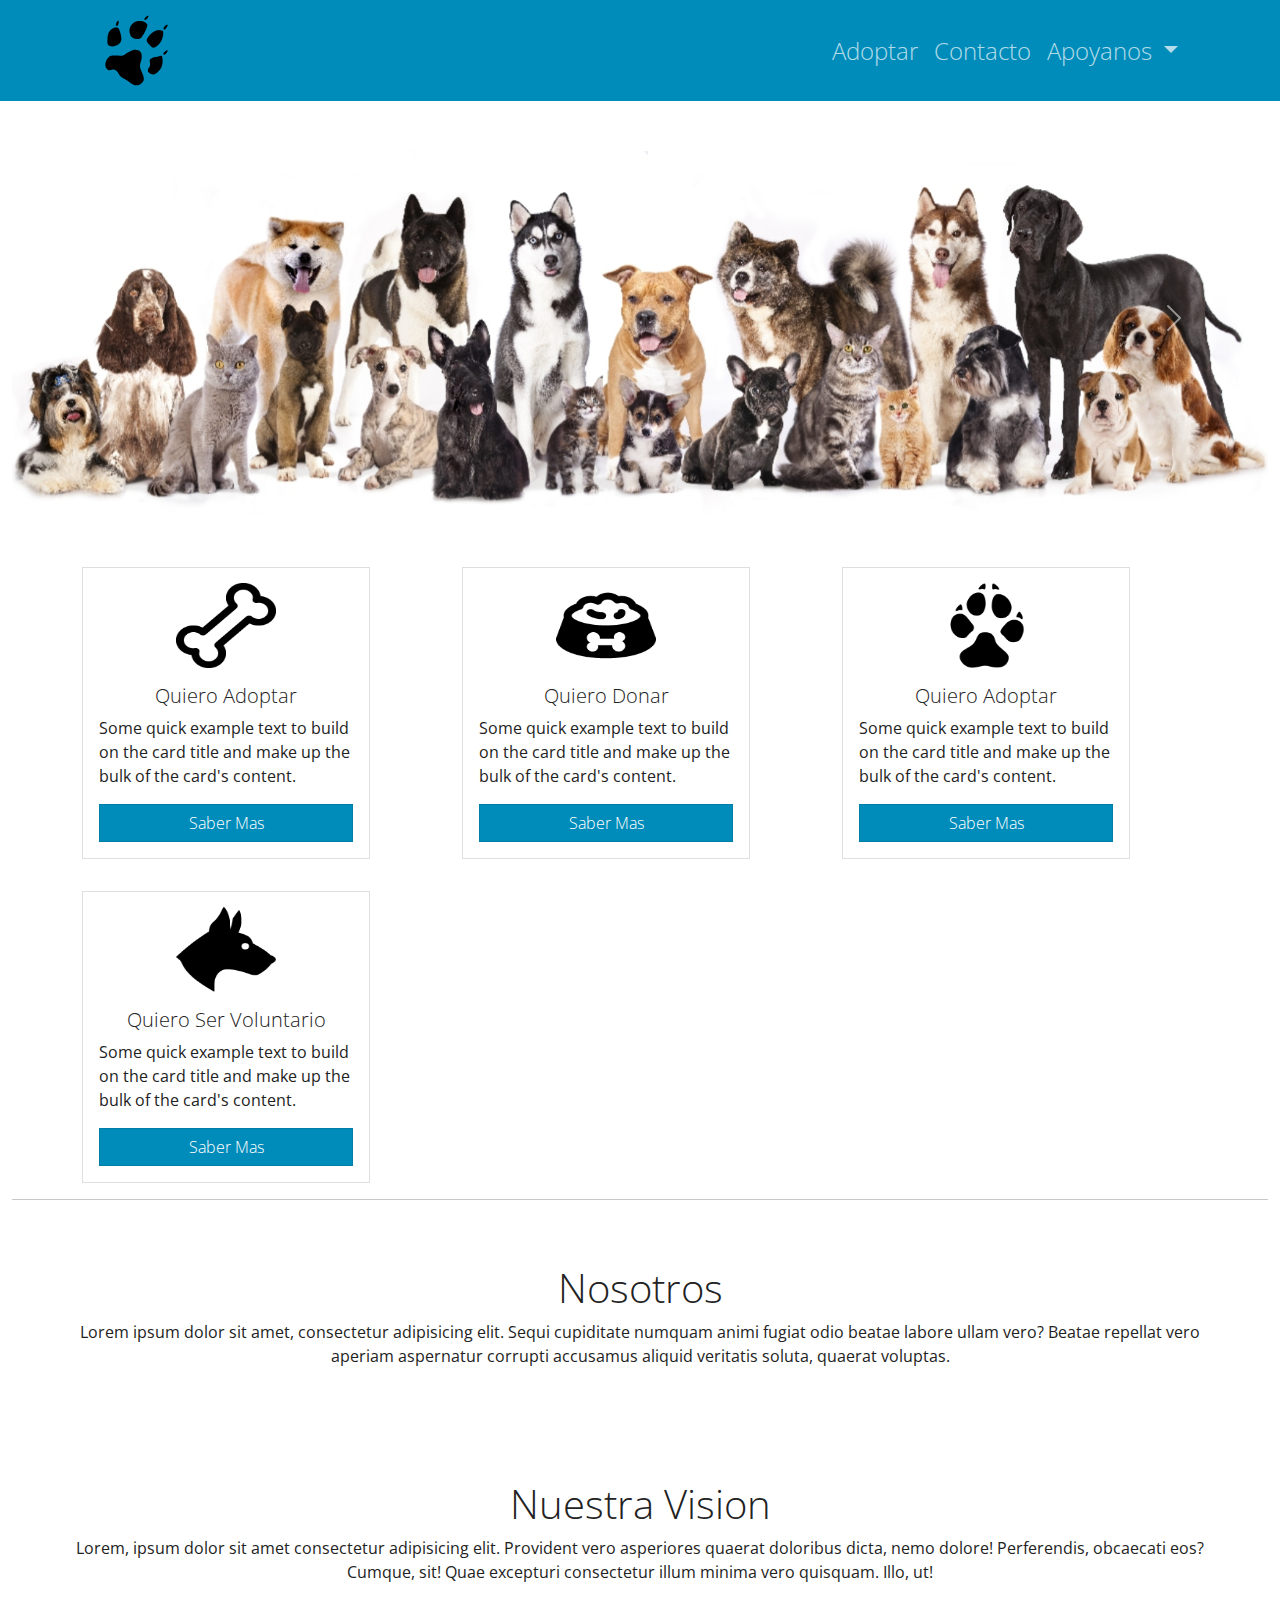
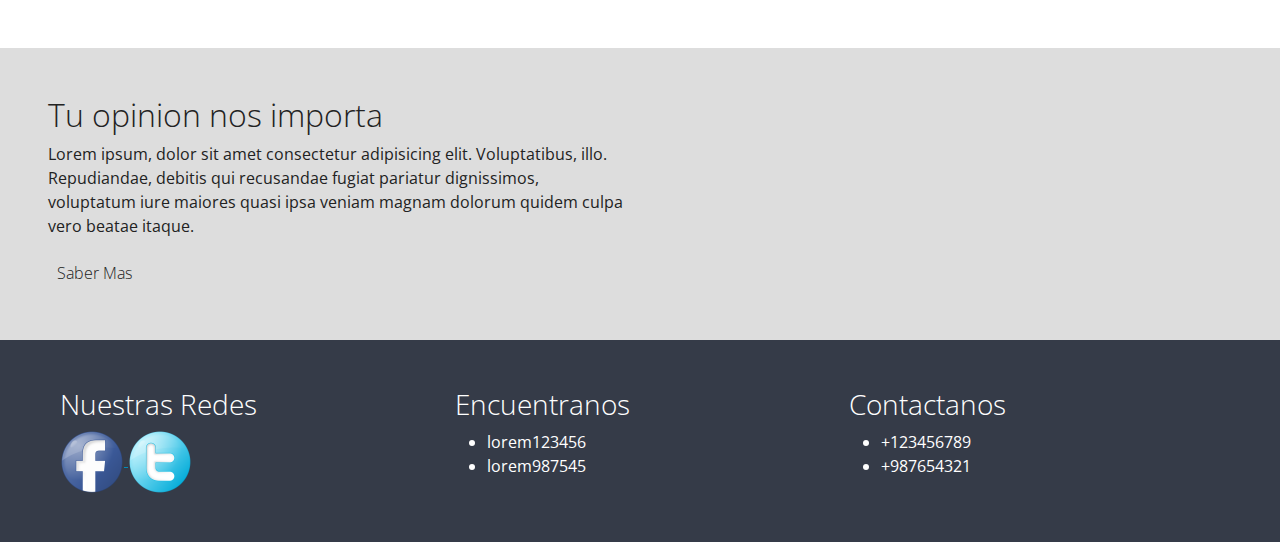
<file: index.html>
<!DOCTYPE html>
<html lang="en">
<head>
    <meta charset="UTF-8">
    <meta http-equiv="X-UA-Compatible" content="IE=edge">
    <meta name="viewport" content="width=device-width, initial-scale=1.0">
    <title>Document</title>

    <link rel="icon" type="image/jpg" href="img/favicon.png"/>
    <!-- Boostrap css -->
    <link rel="stylesheet" href="css/bootstrap.min.css">
    <!-- Mi css -->
    <link rel="stylesheet" href="css/style.css">
</head>
<body>
    <!-- inicia nav -->
<div class="container-fluid bg-primary">
    <div class="container bg-primary">
        <nav class="navbar navbar-expand-lg navbar-dark">
            <div class="container-fluid">
                <img src="img/Logo.svg" alt="logo">
                <button class="navbar-toggler" type="button" data-bs-toggle="collapse" data-bs-target="#navbarSupportedContent" aria-controls="navbarSupportedContent" aria-expanded="false" aria-label="Toggle navigation">
                <span class="navbar-toggler-icon"></span>
                </button>
                <div class="collapse navbar-collapse" id="navbarSupportedContent">
                <ul class="navbar-nav ms-auto mb-2 mb-lg-0"><hr>
                    <li class="nav-item">
                        <a class="nav-link" aria-current="page" href="#">Adoptar</a>
                    </li>
                    <li class="nav-item">
                        <a class="nav-link" href="views/contacto.html">Contacto</a>
                    </li>
                    <li class="nav-item dropdown">
                        <a class="nav-link dropdown-toggle" href="#" id="navbarDropdown" role="button" data-bs-toggle="dropdown" aria-expanded="false">
                        Apoyanos
                    </a>
                    <ul class="dropdown-menu" aria-labelledby="navbarDropdown">
                    <li><a class="dropdown-item" href="#">Donar</a></li>
                    <li><a class="dropdown-item" href="#">Voluntariado</a></li>
                    </ul>
                    </li>
                </ul>
                </div>
            </div>
        </nav>
    </div>
</div>
<!-- termina nav -->
<!-- comienza carousel -->
<div class="container-fluid">
    <div id="carouselExampleIndicators" class="carousel slide" data-bs-ride="carousel">
        <div class="carousel-indicators">
            <button type="button" data-bs-target="#carouselExampleIndicators" data-bs-slide-to="0" class="active" aria-current="true" aria-label="Slide 1"></button>
            <button type="button" data-bs-target="#carouselExampleIndicators" data-bs-slide-to="1" aria-label="Slide 2"></button>
            <button type="button" data-bs-target="#carouselExampleIndicators" data-bs-slide-to="2" aria-label="Slide 3"></button>
        </div>
        <div class="carousel-inner">
            <div class="carousel-item active">
            <img src="img/banner1.jpg" class="d-block w-100" alt="banner1">
            </div>
            <div class="carousel-item">
            <img src="img/banner2.jpg" class="d-block w-100" alt="banner2">
            </div>
            <div class="carousel-item">
            <img src="img/banner3.jpg" class="d-block w-100" alt="banner3">
            </div>
        </div>
        <button class="carousel-control-prev" type="button" data-bs-target="#carouselExampleIndicators" data-bs-slide="prev">
            <span class="carousel-control-prev-icon" aria-hidden="true"></span>
            <span class="visually-hidden">Previous</span>
        </button>
        <button class="carousel-control-next" type="button" data-bs-target="#carouselExampleIndicators" data-bs-slide="next">
            <span class="carousel-control-next-icon" aria-hidden="true"></span>
            <span class="visually-hidden">Next</span>
        </button>
    </div>
</div>
<!-- termina carousel -->
<!-- comienza cards -->
<div class="container">
    <div class="row">
        <div class="col">
            <div class="card" style="width: 18rem;">
                <img class="card-img-top card-img" src="img/card1.png" alt="Card image cap">
                <div class="card-body">
                    <h5 class="card-title">Quiero Adoptar</h5>
                    <p class="card-text">Some quick example text to build on the card title and make up the bulk of the card's content.</p>
                    <a href="#" class="btn btn-primary col-12">Saber Mas</a>
                </div>
            </div>
        </div>
        <div class="col">
            <div class="card" style="width: 18rem;">
                <img class="card-img-top card-img" src="img/card2.png" alt="Card image cap">
                <div class="card-body">
                    <h5 class="card-title">Quiero Donar</h5>
                    <p class="card-text">Some quick example text to build on the card title and make up the bulk of the card's content.</p>
                    <a href="#" class="btn btn-primary col-12">Saber Mas</a>
                </div>
            </div>
        </div>
        <div class="col">
            <div class="card" style="width: 18rem;">
                <img class="card-img-top card-img" src="img/card3.png" alt="Card image cap">
                <div class="card-body">
                    <h5 class="card-title">Quiero Adoptar</h5>
                    <p class="card-text">Some quick example text to build on the card title and make up the bulk of the card's content.</p>
                    <a href="#" class="btn btn-primary col-12">Saber Mas</a>
                </div>
            </div>
        </div>
        <div class="col">
            <div class="card" style="width: 18rem;">
                <img class="card-img-top card-img" src="img/card4.png" alt="Card image cap">
                <div class="card-body">
                    <h5 class="card-title">Quiero Ser Voluntario</h5>
                    <p class="card-text">Some quick example text to build on the card title and make up the bulk of the card's content.</p>
                    <a href="#" class="btn btn-primary col-12">Saber Mas</a>
                </div>
            </div>
        </div>
    </div>
</div>
<!-- termina cards -->
<section class="container-fluid"><hr>
    <div class="col box1">
        <h1>Nosotros</h1>
        <p>Lorem ipsum dolor sit amet, consectetur adipisicing elit. Sequi cupiditate numquam animi fugiat odio beatae labore ullam vero? Beatae repellat vero aperiam aspernatur corrupti accusamus aliquid veritatis soluta, quaerat voluptas.</p>
    </div>
    <div class="col box1">
        <h1>Nuestra Vision</h1>
        <p>Lorem, ipsum dolor sit amet consectetur adipisicing elit. Provident vero asperiores quaerat doloribus dicta, nemo dolore! Perferendis, obcaecati eos? Cumque, sit! Quae excepturi consectetur illum minima vero quisquam. Illo, ut!</p>
    </div>
</section>
<!-- Info -->
<section class="info">
    <div>
        <h2>Tu opinion nos importa</h2>
        <p>Lorem ipsum, dolor sit amet consectetur adipisicing elit. Voluptatibus, illo. Repudiandae, debitis qui recusandae fugiat pariatur dignissimos, voluptatum iure maiores quasi ipsa veniam magnam dolorum quidem culpa vero beatae itaque.</p>
        <a href="#" class="btn">Saber Mas</a>
    </div>
</section>

<!-- Footer -->
<footer class="footer">
    <div class="container-fluid">
        <h3>Nuestras Redes</h3>
        <a href="https://www.facebook.com">
            <img src="img/facebook.png" alt="facebook">
        </a>
        <a href="https://twitter.com">
            <img src="img/twitter.png" alt="twitter">
        </a>
    </div>
    <div class="container-fluid">
        <h3>Encuentranos</h3>
        <ul>
            <li>lorem123456</li>
            <li>lorem987545</li>
        </ul>
    </div>
    <div class="container-fluid">
        <h3>Contactanos</h3>
        <ul>
            <li>+123456789</li>
            <li>+987654321</li>
        </ul>
    </div>
</footer>

<script src="https://cdn.jsdelivr.net/npm/bootstrap@5.0.1/dist/js/bootstrap.bundle.min.js"></script>

</body>
</html>
</file>
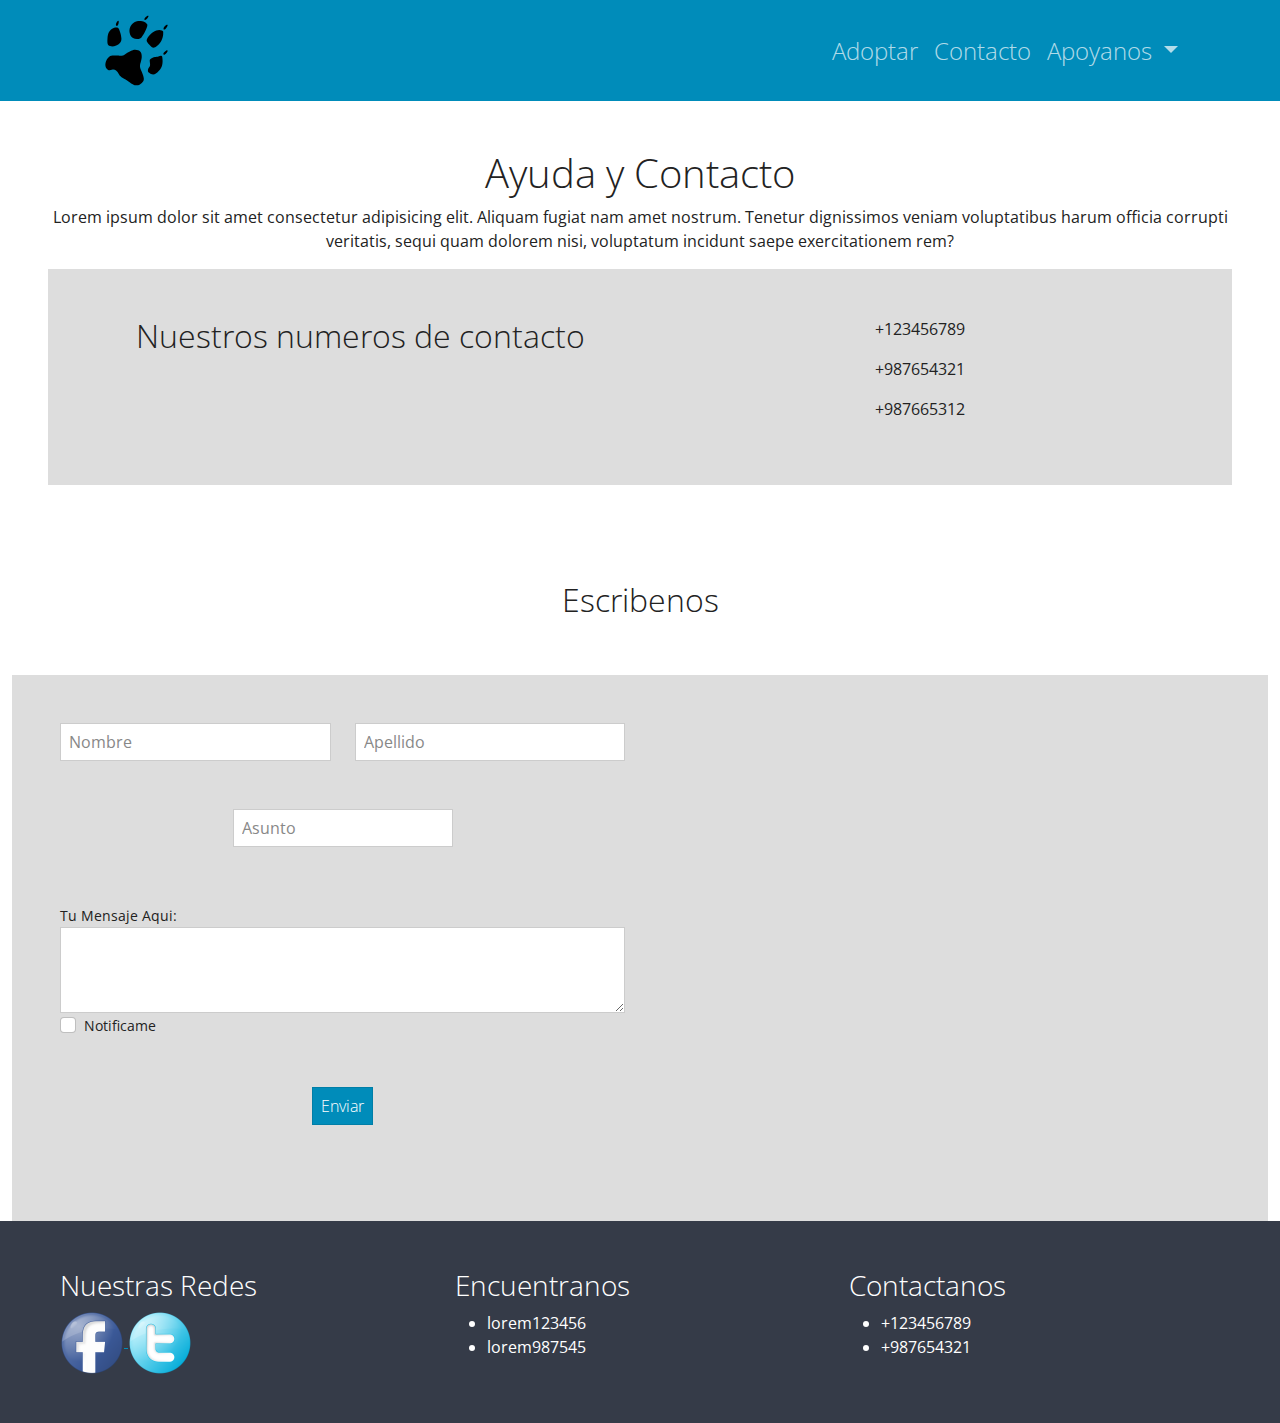
<file: views/contacto.html>
<!DOCTYPE html>
<html lang="en">
<head>
    <meta charset="UTF-8">
    <meta http-equiv="X-UA-Compatible" content="IE=edge">
    <meta name="viewport" content="width=device-width, initial-scale=1.0">
    <title>Document</title>

    <link rel="icon" type="image/jpg" href="../img/favicon.png"/>
    <!-- Boostrap css -->
    <link rel="stylesheet" href="../css/bootstrap.min.css">
    <!-- Mi css -->
    <link rel="stylesheet" href="../css/style.css">
</head>
<body>
    <!-- inicia nav -->
    <div class="container-fluid bg-primary">
        <div class="container bg-primary">
            <nav class="navbar navbar-expand-lg navbar-dark">
                <div class="container-fluid">
                    <a href="../index.html"><img src="../img/Logo.svg" alt="logo"></a>
                    <button class="navbar-toggler" type="button" data-bs-toggle="collapse" data-bs-target="#navbarSupportedContent" aria-controls="navbarSupportedContent" aria-expanded="false" aria-label="Toggle navigation">
                    <span class="navbar-toggler-icon"></span>
                    </button>
                    <div class="collapse navbar-collapse" id="navbarSupportedContent">
                    <ul class="navbar-nav ms-auto mb-2 mb-lg-0"><hr>
                        <li class="nav-item">
                            <a class="nav-link" aria-current="page" href="#">Adoptar</a>
                        </li>
                        <li class="nav-item">
                            <a class="nav-link" href="#">Contacto</a>
                        </li>
                        <li class="nav-item dropdown">
                            <a class="nav-link dropdown-toggle" href="#" id="navbarDropdown" role="button" data-bs-toggle="dropdown" aria-expanded="false">
                            Apoyanos
                        </a>
                        <ul class="dropdown-menu" aria-labelledby="navbarDropdown">
                        <li><a class="dropdown-item" href="#">Donar</a></li>
                        <li><a class="dropdown-item" href="#">Voluntariado</a></li>
                        </ul>
                        </li>
                    </ul>
                    </div>
                </div>
            </nav>
        </div>
    </div>
    <!-- termina nav -->
    <section class="box1">
        <div>
            <h1>Ayuda y Contacto</h1>
            <p>Lorem ipsum dolor sit amet consectetur adipisicing elit. Aliquam fugiat nam amet nostrum. Tenetur dignissimos veniam voluptatibus harum officia corrupti veritatis, sequi quam dolorem nisi, voluptatum incidunt saepe exercitationem rem?</p>
        </div>
        <div class="info">
            <h2>Nuestros numeros de contacto</h2>
            <div>
            <p>+123456789</p>
            <p>+987654321</p>
            <p>+987665312</p>
            </div>
        </div>
    </section>
    <!-- Formulario de contacto -->
<section class="container-fluid">
    <h2 class="box1">Escribenos</h2>
    <div class="info">
    <form>
        <div class="row">
            <div class="col">
            <input type="text" class="form-control" placeholder="Nombre">
            </div>
            <div class="col">
            <input type="text" class="form-control" placeholder="Apellido">
            </div>
        </div>
        <div class="col mb-2 box1">
            <label for="Asunto">
            <input type="text" class="form-control" placeholder="Asunto">
            </label>
        </div>
        <div class="form-group">
            <label for="exampleFormControlTextarea1">Tu Mensaje Aqui:</label>
            <textarea class="form-control" id="exampleFormControlTextarea1" rows="3"></textarea>
        </div>
        <div class="form-check">
            <input type="checkbox" class="form-check-input" id="exampleCheck1">
            <label class="form-check-label" for="exampleCheck1">Notificame</label>
        </div>
        <div class="box1">
            <button type="submit" class="btn btn-primary">Enviar</button>
        </div>
    </div>
    </form>
    
</section>

    <!-- Footer -->
<footer class="footer">
    <div class="container-fluid">
        <h3>Nuestras Redes</h3>
        <a href="https://www.facebook.com">
            <img src="../img/facebook.png" alt="facebook">
        </a>
        <a href="https://twitter.com">
            <img src="../img/twitter.png" alt="twitter">
        </a>
    </div>
    <div class="container-fluid">
        <h3>Encuentranos</h3>
        <ul>
            <li>lorem123456</li>
            <li>lorem987545</li>
        </ul>
    </div>
    <div class="container-fluid">
        <h3>Contactanos</h3>
        <ul>
            <li>+123456789</li>
            <li>+987654321</li>
        </ul>
    </div>
</footer>
</body>
</html>
</file>
<file: css/style.css>
nav img {
    width: 85px;
    height: 85px;
    padding: 4px;
    bottom: 0;
    right: 0;
}

nav a{
    font-size: 1.5rem;
}



h5{
    text-align: center;
}

.card{
    margin-top: 2rem;
}
.card-img{
    margin: auto;
    padding-top: 15px;
    height: 100px;
    width: 100px;
}

.btn{
    margin: auto;
}

.info{
    background: #ddd;
    box-shadow: rgba(23, 20, 20, 0.624);
    display: grid;
    gap: 30px;
    grid-template-columns: repeat(2, 1fr);
    padding: 3rem;
}

.box1{
    padding: 3rem;
    text-align: center;
}
/* footer */
footer{
    background: #333;
    color: #fff;
    padding: 3rem;
    
}

.footer{
    left: 0;
    bottom: 0;
    width: 100%;
    display: flex;
    justify-content: space-around;
    background-color: #353b48;
}

@media(max-width: 700px){
    h1{
        font-size: 2.5rem;
    }

    h2{
        font-size: 2rem;
    }

    
    .info{
        display: block;
        text-align: center;
    }
}
</file>
